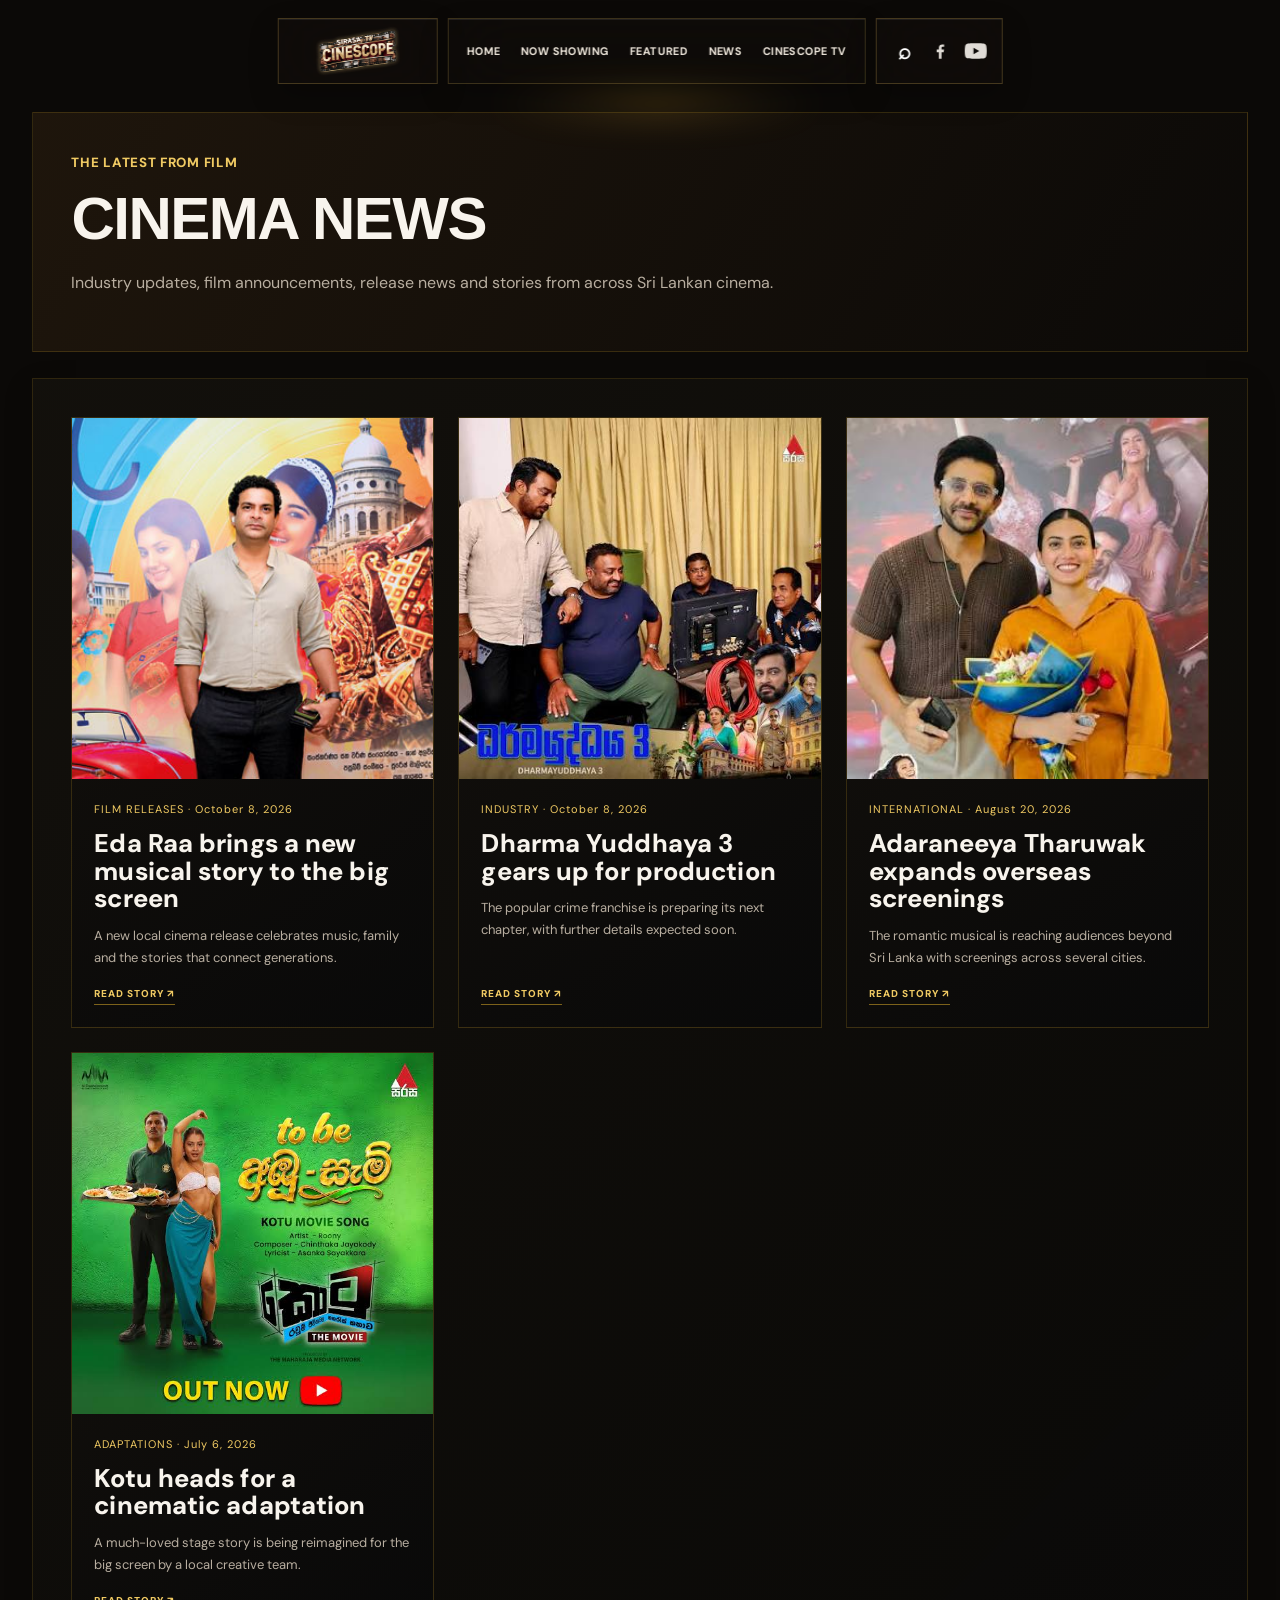
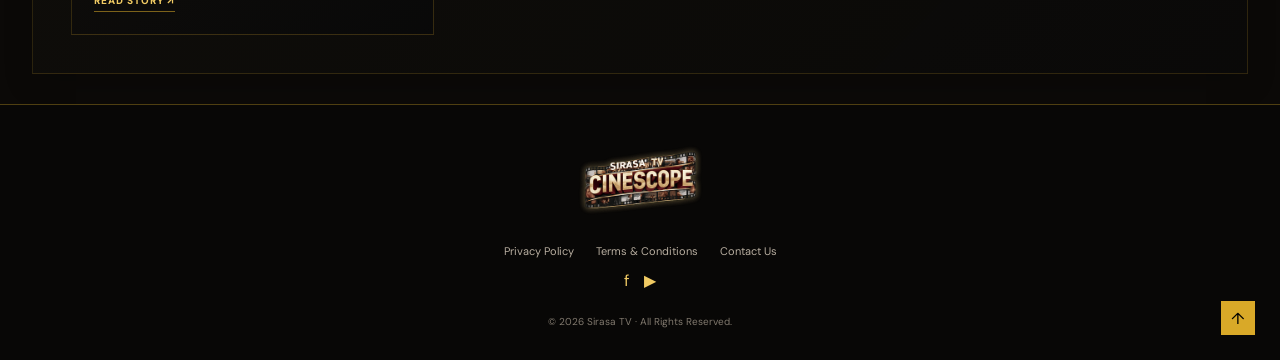
<file: cinema-news.html>
<!doctype html><html lang="en"><head><meta charset="UTF-8"><meta name="viewport" content="width=device-width, initial-scale=1"><meta name="theme-color" content="#090806"><title>Cinema News | Cinescope</title><link rel="stylesheet" href="style.css"></head><body><header class="header"><div class="logo-box"><a class="logo" href="index.html" aria-label="Cinescope home"><img src="assets/cinescope-logo.png" alt="Sirasa TV Cinescope logo"></a></div><div class="nav-box"><button class="menu" aria-label="Toggle menu">☰</button><nav><a href="index.html">Home</a><a href="now-showing.html">Now Showing</a><a href="featured-movies.html">Featured</a><a href="cinema-news.html">News</a><a href="cinescope-tv.html">Cinescope TV</a></nav></div><div class="actions-box"><div class="actions"><button id="search-open" aria-label="Search">⌕</button><a class="social-link facebook" href="https://www.facebook.com/" aria-label="Facebook" target="_blank" rel="noopener noreferrer"><svg viewBox="0 0 24 24" aria-hidden="true"><path d="M13.6 21v-8.2h2.75l.41-3.2H13.6V7.56c0-.93.26-1.56 1.6-1.56h1.7V3.14C16.6 3.05 15.6 3 14.42 3c-2.46 0-4.15 1.5-4.15 4.27V9.6H7.5v3.2h2.77V21h3.33Z"/></svg></a><a class="social-link youtube" href="https://www.youtube.com/" aria-label="YouTube" target="_blank" rel="noopener noreferrer"><svg viewBox="0 0 24 24" aria-hidden="true"><path d="M23.5 6.2a3 3 0 0 0-2.1-2.12C19.55 3.56 12 3.56 12 3.56s-7.55 0-9.4.52A3 3 0 0 0 .5 6.2 31.4 31.4 0 0 0 0 12a31.4 31.4 0 0 0 .5 5.8 3 3 0 0 0 2.1 2.12c1.85.52 9.4.52 9.4.52s7.55 0 9.4-.52a3 3 0 0 0 2.1-2.12A31.4 31.4 0 0 0 24 12a31.4 31.4 0 0 0-.5-5.8ZM9.55 15.62V8.38L15.82 12l-6.27 3.62Z"/></svg></a></div></div></header><main><section class="page-intro"><small>THE LATEST FROM FILM</small><h1>Cinema News</h1><p>Industry updates, film announcements, release news and stories from across Sri Lankan cinema.</p></section><section class="section"><div class="news-grid" id="all-news-grid"></div></section></main><footer><a class="footer-logo" href="index.html"><img src="assets/cinescope-logo.png" alt="Cinescope"></a><div class="footer-links"><a href="#privacy">Privacy Policy</a><a href="#terms">Terms &amp; Conditions</a><a href="#contact">Contact Us</a></div><div class="footer-social"><a href="#facebook">f</a><a href="#youtube">▶</a></div><p>© 2026 Sirasa TV · All Rights Reserved.</p><button class="top" aria-label="Back to top">↑</button></footer><div class="search-overlay" aria-hidden="true"><div class="search-box"><button id="search-close" aria-label="Close search">×</button><label for="search-input">Find a movie, actor or story</label><input id="search-input" type="search" placeholder="Start typing…"><div id="search-results"></div></div></div><div class="toast" role="status"></div><script src="script.js"></script></body></html>
</file>
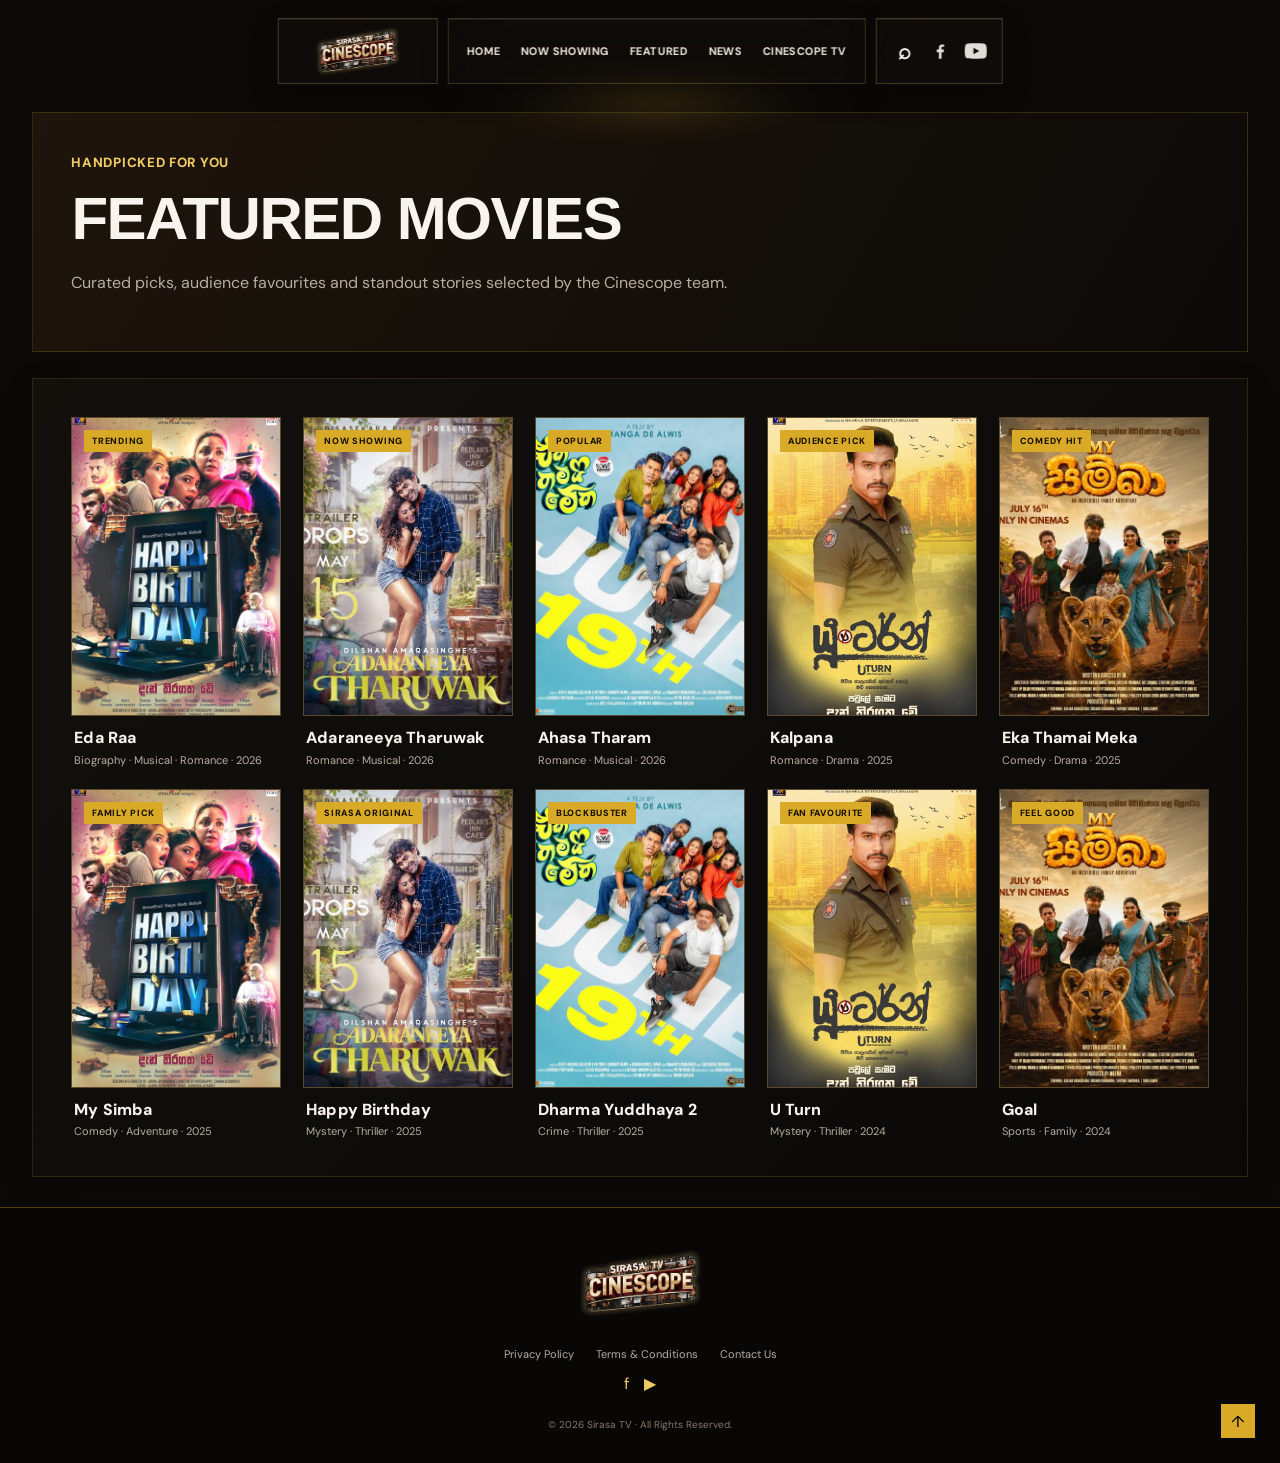
<file: featured-movies.html>
<!doctype html><html lang="en"><head><meta charset="UTF-8"><meta name="viewport" content="width=device-width, initial-scale=1"><meta name="theme-color" content="#090806"><title>Featured Movies | Cinescope</title><link rel="stylesheet" href="style.css"></head><body><header class="header"><div class="logo-box"><a class="logo" href="index.html" aria-label="Cinescope home"><img src="assets/cinescope-logo.png" alt="Sirasa TV Cinescope logo"></a></div><div class="nav-box"><button class="menu" aria-label="Toggle menu">☰</button><nav><a href="index.html">Home</a><a href="now-showing.html">Now Showing</a><a href="featured-movies.html">Featured</a><a href="cinema-news.html">News</a><a href="cinescope-tv.html">Cinescope TV</a></nav></div><div class="actions-box"><div class="actions"><button id="search-open" aria-label="Search">⌕</button><a class="social-link facebook" href="https://www.facebook.com/" aria-label="Facebook" target="_blank" rel="noopener noreferrer"><svg viewBox="0 0 24 24" aria-hidden="true"><path d="M13.6 21v-8.2h2.75l.41-3.2H13.6V7.56c0-.93.26-1.56 1.6-1.56h1.7V3.14C16.6 3.05 15.6 3 14.42 3c-2.46 0-4.15 1.5-4.15 4.27V9.6H7.5v3.2h2.77V21h3.33Z"/></svg></a><a class="social-link youtube" href="https://www.youtube.com/" aria-label="YouTube" target="_blank" rel="noopener noreferrer"><svg viewBox="0 0 24 24" aria-hidden="true"><path d="M23.5 6.2a3 3 0 0 0-2.1-2.12C19.55 3.56 12 3.56 12 3.56s-7.55 0-9.4.52A3 3 0 0 0 .5 6.2 31.4 31.4 0 0 0 0 12a31.4 31.4 0 0 0 .5 5.8 3 3 0 0 0 2.1 2.12c1.85.52 9.4.52 9.4.52s7.55 0 9.4-.52a3 3 0 0 0 2.1-2.12A31.4 31.4 0 0 0 24 12a31.4 31.4 0 0 0-.5-5.8ZM9.55 15.62V8.38L15.82 12l-6.27 3.62Z"/></svg></a></div></div></header><main><section class="page-intro"><small>HANDPICKED FOR YOU</small><h1>Featured Movies</h1><p>Curated picks, audience favourites and standout stories selected by the Cinescope team.</p></section><section class="section"><div class="movie-grid all-grid" id="all-movies-grid"></div></section></main><footer><a class="footer-logo" href="index.html"><img src="assets/cinescope-logo.png" alt="Cinescope"></a><div class="footer-links"><a href="#privacy">Privacy Policy</a><a href="#terms">Terms &amp; Conditions</a><a href="#contact">Contact Us</a></div><div class="footer-social"><a href="#facebook">f</a><a href="#youtube">▶</a></div><p>© 2026 Sirasa TV · All Rights Reserved.</p><button class="top" aria-label="Back to top">↑</button></footer><div class="search-overlay" aria-hidden="true"><div class="search-box"><button id="search-close" aria-label="Close search">×</button><label for="search-input">Find a movie, actor or story</label><input id="search-input" type="search" placeholder="Start typing…"><div id="search-results"></div></div></div><div class="toast" role="status"></div><script src="script.js"></script></body></html>
</file>
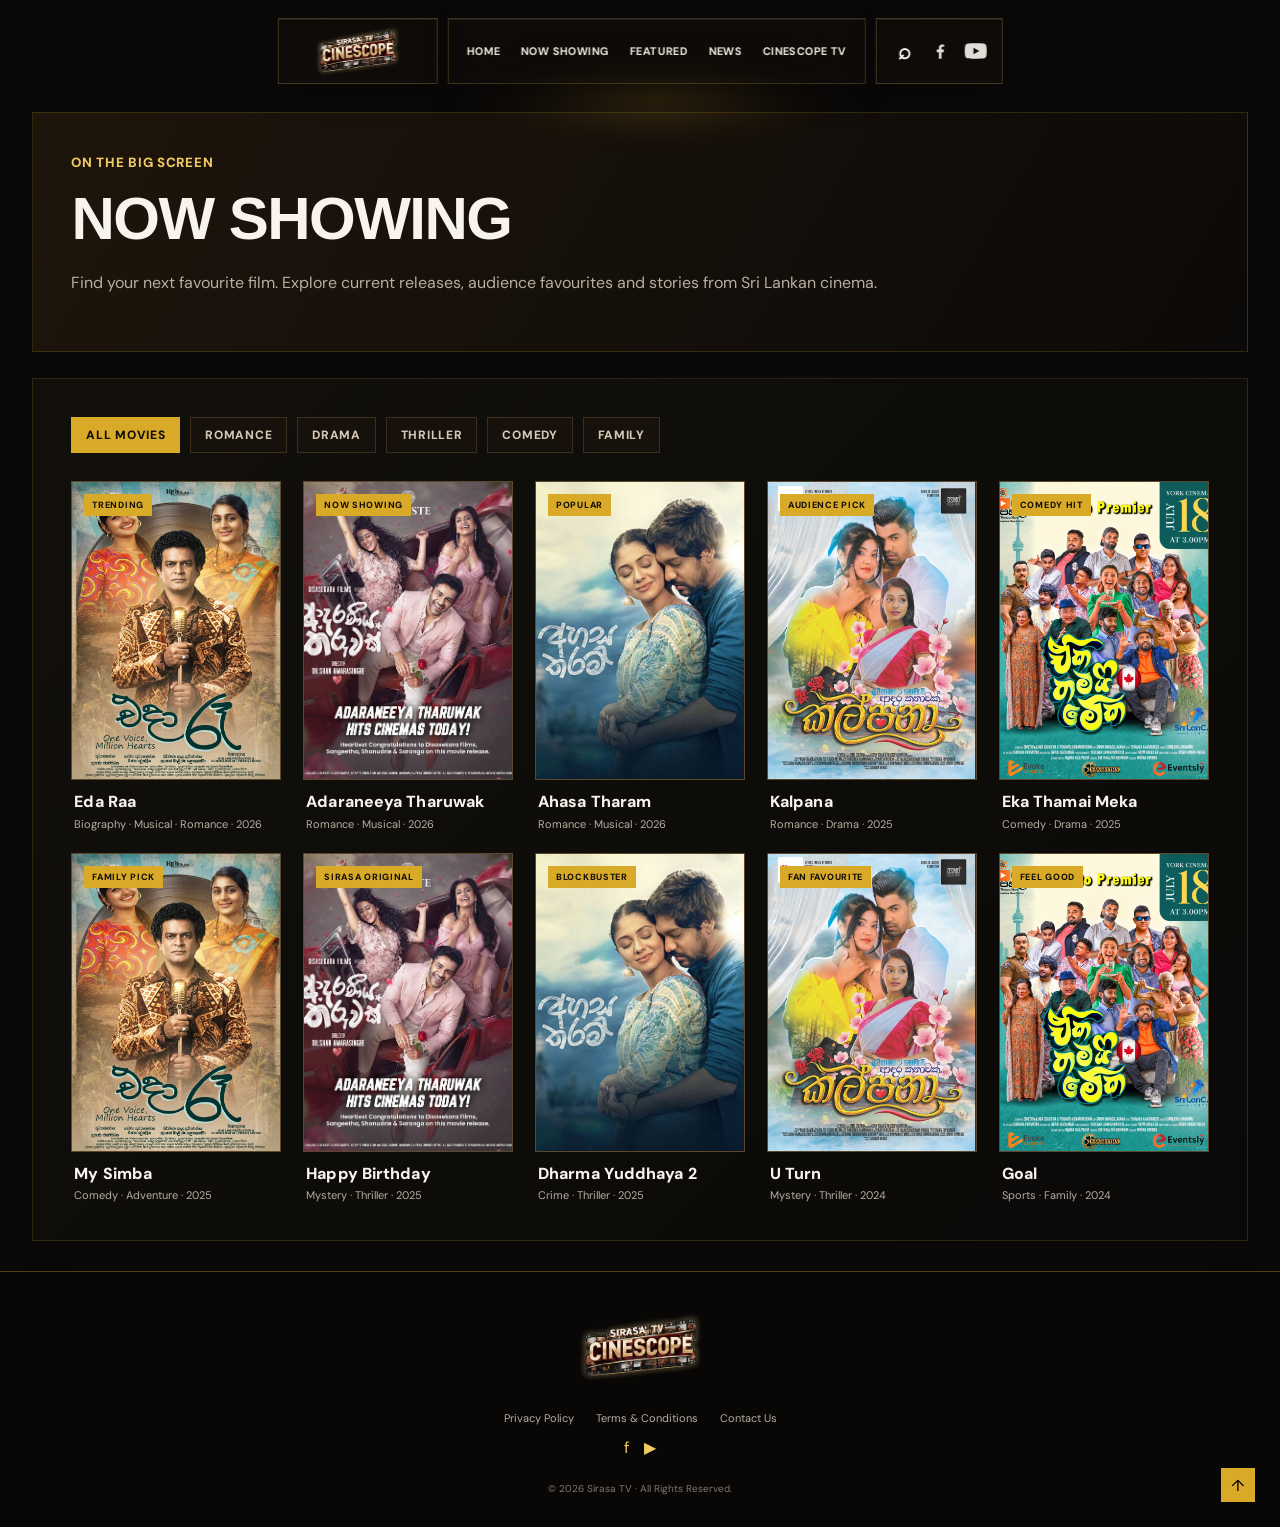
<file: now-showing.html>
<!doctype html><html lang="en"><head><meta charset="UTF-8"><meta name="viewport" content="width=device-width, initial-scale=1"><meta name="theme-color" content="#090806"><title>Now Showing | Cinescope</title><link rel="stylesheet" href="style.css"></head><body><header class="header"><div class="logo-box"><a class="logo" href="index.html" aria-label="Cinescope home"><img src="assets/cinescope-logo.png" alt="Sirasa TV Cinescope logo"></a></div><div class="nav-box"><button class="menu" aria-label="Toggle menu">☰</button><nav><a href="index.html">Home</a><a href="now-showing.html">Now Showing</a><a href="featured-movies.html">Featured</a><a href="cinema-news.html">News</a><a href="cinescope-tv.html">Cinescope TV</a></nav></div><div class="actions-box"><div class="actions"><button id="search-open" aria-label="Search">⌕</button><a class="social-link facebook" href="https://www.facebook.com/" aria-label="Facebook" target="_blank" rel="noopener noreferrer"><svg viewBox="0 0 24 24" aria-hidden="true"><path d="M13.6 21v-8.2h2.75l.41-3.2H13.6V7.56c0-.93.26-1.56 1.6-1.56h1.7V3.14C16.6 3.05 15.6 3 14.42 3c-2.46 0-4.15 1.5-4.15 4.27V9.6H7.5v3.2h2.77V21h3.33Z"/></svg></a><a class="social-link youtube" href="https://www.youtube.com/" aria-label="YouTube" target="_blank" rel="noopener noreferrer"><svg viewBox="0 0 24 24" aria-hidden="true"><path d="M23.5 6.2a3 3 0 0 0-2.1-2.12C19.55 3.56 12 3.56 12 3.56s-7.55 0-9.4.52A3 3 0 0 0 .5 6.2 31.4 31.4 0 0 0 0 12a31.4 31.4 0 0 0 .5 5.8 3 3 0 0 0 2.1 2.12c1.85.52 9.4.52 9.4.52s7.55 0 9.4-.52a3 3 0 0 0 2.1-2.12A31.4 31.4 0 0 0 24 12a31.4 31.4 0 0 0-.5-5.8ZM9.55 15.62V8.38L15.82 12l-6.27 3.62Z"/></svg></a></div></div></header><main><section class="page-intro"><small>ON THE BIG SCREEN</small><h1>Now Showing</h1><p>Find your next favourite film. Explore current releases, audience favourites and stories from Sri Lankan cinema.</p></section><section class="section"><div class="filters"><button class="filter active" data-filter="all">All Movies</button><button class="filter" data-filter="romance">Romance</button><button class="filter" data-filter="drama">Drama</button><button class="filter" data-filter="thriller">Thriller</button><button class="filter" data-filter="comedy">Comedy</button><button class="filter" data-filter="family">Family</button></div><div class="movie-grid all-grid" id="all-movies-grid"></div></section></main><footer><a class="footer-logo" href="index.html"><img src="assets/cinescope-logo.png" alt="Cinescope"></a><div class="footer-links"><a href="#privacy">Privacy Policy</a><a href="#terms">Terms &amp; Conditions</a><a href="#contact">Contact Us</a></div><div class="footer-social"><a href="#facebook">f</a><a href="#youtube">▶</a></div><p>© 2026 Sirasa TV · All Rights Reserved.</p><button class="top" aria-label="Back to top">↑</button></footer><div class="search-overlay" aria-hidden="true"><div class="search-box"><button id="search-close" aria-label="Close search">×</button><label for="search-input">Find a movie, actor or story</label><input id="search-input" type="search" placeholder="Start typing…"><div id="search-results"></div></div></div><div class="toast" role="status"></div><script src="script.js"></script></body></html>
</file>
<file: style.css>
@import url('https://fonts.googleapis.com/css2?family=DM+Sans:wght@400;500;600;700&family=Playfair+Display:wght@600;700;800&display=swap');
:root{--bg:#0b0907;--panel:#17120d;--gold:#d9a928;--gold2:#f0ca63;--text:#f8f4ed;--muted:#b8aea0;--line:#3d3020}*{box-sizing:border-box}html{scroll-behavior:smooth}body{margin:0;background:var(--bg);color:var(--text);font-family:'DM Sans',sans-serif}a{color:inherit;text-decoration:none}button,input{font:inherit}.header{height:78px;display:flex;align-items:center;justify-content:space-between;padding:0 5vw;background:#080706;border-bottom:1px solid #5b451c;position:sticky;top:0;z-index:20}.logo{width:175px;display:flex;flex-direction:column;line-height:.9;transform:rotate(-2deg)}.logo small{font-size:9px;letter-spacing:2px;text-align:center;color:var(--gold2)}.logo strong{font-family:'Playfair Display';font-size:25px;letter-spacing:-1px;text-shadow:2px 2px #6d3e16}.logo em{font-size:7px;letter-spacing:2px;text-align:center;font-style:normal;color:#c5b7a0;margin-top:4px}.header nav{display:flex;gap:30px;align-items:center}.header nav a{font-size:12px;text-transform:uppercase;font-weight:700;color:#e8e1d6;transition:.2s}.header nav a:hover,.header nav a.active{color:var(--gold)}.actions{display:flex;gap:20px;align-items:center;font-weight:700}.actions button,.menu{background:none;border:0;color:white;cursor:pointer;font-size:23px}.menu{display:none}.hero{min-height:590px;position:relative;display:flex;align-items:center;overflow:hidden;background:#16100a}.hero:before{content:'';position:absolute;inset:0;background:linear-gradient(90deg,rgba(8,7,5,.96),rgba(8,7,5,.72) 42%,rgba(8,7,5,.08)),linear-gradient(0deg,#0b0907,transparent 35%),url('https://images.unsplash.com/photo-1489599849927-2ee91cede3ba?auto=format&fit=crop&w=2000&q=85') center/cover;opacity:.95}.hero-copy{position:relative;z-index:1;max-width:620px;padding:90px 0 90px 10vw}.eyebrow,.section-head small,.tv-copy small,.overline{font-size:11px;letter-spacing:2.3px;color:var(--gold2);font-weight:700}.overline{margin:24px 0 4px;color:#c5b9a6}.hero h1{font:800 clamp(54px,7vw,94px)/1 'Playfair Display';margin:12px 0}.meta{color:#e6d9c6;font-size:14px}.description{max-width:470px;color:#d2c8ba;line-height:1.8;font-size:15px}.buttons{display:flex;gap:12px;margin-top:30px;flex-wrap:wrap}.btn{display:inline-flex;align-items:center;justify-content:center;padding:13px 20px;font-weight:700;font-size:12px;letter-spacing:.3px}.gold{background:var(--gold);color:#100d07}.gold:hover{background:var(--gold2)}.outline{border:1px solid #a68b4f;background:#120e09b8}.dots{position:absolute;bottom:34px;left:10vw;display:flex;gap:8px;z-index:2}.dots button{width:22px;height:3px;background:#79684c;border:0;cursor:pointer}.dots button.chosen{background:var(--gold);width:38px}.arrow{position:absolute;top:50%;z-index:3;border:1px solid #ffffff44;background:#09080788;color:white;font-size:30px;width:42px;height:48px;cursor:pointer}.prev{left:24px}.next{right:24px}.section{padding:76px 8vw}.section-head{display:flex;justify-content:space-between;align-items:end;gap:20px;margin-bottom:28px}.section-head h2,.tv h2{font:700 clamp(30px,3vw,42px)/1.15 'Playfair Display';margin:9px 0}.section-head p{color:var(--muted);margin:0;font-size:14px}.text-link{font-size:12px;color:var(--gold2);white-space:nowrap;border-bottom:1px solid #80601d;padding-bottom:5px}.movie-grid{display:grid;grid-template-columns:repeat(5,minmax(0,1fr));gap:22px}.movie-card{min-width:0;cursor:pointer;transition:transform .25s}.movie-card:hover{transform:translateY(-6px)}.poster{position:relative;aspect-ratio:2/2.85;overflow:hidden;background:#211a12;border:1px solid #5c482b}.poster img{width:100%;height:100%;object-fit:cover;display:block;transition:transform .4s}.movie-card:hover .poster img{transform:scale(1.04)}.tag{position:absolute;top:12px;left:12px;background:var(--gold);color:#151007;padding:5px 8px;font-size:9px;font-weight:800;text-transform:uppercase}.movie-card h3{font-size:15px;margin:12px 0 5px}.movie-card p{font-size:11px;color:var(--muted);margin:0}.featured{background:linear-gradient(90deg,#17110b,#0b0907 70%);border-top:1px solid #2b2114;border-bottom:1px solid #2b2114}.tv{display:grid;grid-template-columns:.8fr 1.2fr;gap:7vw;align-items:center;padding:82px 10vw;background:#171109}.tv-copy p{color:var(--muted);line-height:1.8;max-width:420px}.tv-image{position:relative;aspect-ratio:16/9;border:1px solid #6b5127;overflow:hidden}.tv-image img{width:100%;height:100%;object-fit:cover;filter:brightness(.7)}.play{position:absolute;top:50%;left:50%;transform:translate(-50%,-50%);display:grid;place-items:center;width:64px;height:64px;background:var(--gold);border-radius:50%;color:#120d05}.tv-image label{position:absolute;left:20px;bottom:18px;font-size:10px;letter-spacing:2px}.tv-caption{display:flex;justify-content:space-between;padding:15px 2px}.tv-caption div{display:flex;flex-direction:column;gap:4px}.tv-caption span{font-size:12px;color:var(--muted)}.tv-caption>b{color:var(--gold2);font-size:13px}.news-grid{display:grid;grid-template-columns:repeat(2,minmax(0,1fr));gap:18px}.news-card{display:grid;grid-template-columns:150px 1fr;gap:18px;padding:12px;border:1px solid var(--line);background:#100d09;transition:border-color .2s}.news-card:hover{border-color:var(--gold)}.news-card img{width:150px;height:145px;object-fit:cover}.news-card small{color:var(--gold2);font-size:10px}.news-card h3{font:600 18px/1.25 'Playfair Display';margin:8px 0}.news-card p{font-size:12px;line-height:1.6;color:var(--muted);margin:0}.page-intro{padding:70px 8vw 42px;background:linear-gradient(110deg,#1b1208,#0b0907);border-bottom:1px solid #382817}.page-intro small{color:var(--gold2);letter-spacing:2px;font-weight:700}.page-intro h1{font:700 clamp(38px,5vw,60px) 'Playfair Display';margin:12px 0}.page-intro p{color:var(--muted);max-width:650px;line-height:1.7}.filters{display:flex;gap:10px;flex-wrap:wrap;margin-bottom:28px}.filter{padding:9px 14px;background:#16110b;border:1px solid #3c2e1b;color:#d5c8b5;cursor:pointer;font-size:12px}.filter.active,.filter:hover{background:var(--gold);color:#100c06;border-color:var(--gold)}.all-grid{grid-template-columns:repeat(5,minmax(0,1fr))}.detail-hero{position:relative;min-height:550px;display:flex;align-items:center;padding:60px 10vw;overflow:hidden}.detail-hero:before{content:'';position:absolute;inset:0;background:linear-gradient(90deg,#0b0907 10%,rgba(11,9,7,.82) 45%,rgba(11,9,7,.2)),url('https://images.unsplash.com/photo-1489599849927-2ee91cede3ba?auto=format&fit=crop&w=1800&q=85') center/cover}.detail-content{position:relative;max-width:640px}.detail-content h1{font:800 clamp(48px,6vw,78px) 'Playfair Display';margin:10px 0}.detail-content p{color:#d0c5b5;line-height:1.8}.detail-columns{display:grid;grid-template-columns:1.4fr .6fr;gap:50px}.detail-panel{border:1px solid var(--line);padding:24px;background:#110d09}.detail-panel h3{font:600 22px 'Playfair Display'}.detail-panel p,.detail-panel li{color:var(--muted);font-size:13px;line-height:1.8}.episode-grid{display:grid;grid-template-columns:repeat(3,1fr);gap:22px}.episode{background:#15100b;border:1px solid var(--line)}.episode img{width:100%;aspect-ratio:16/9;object-fit:cover;display:block}.episode div{padding:16px}.episode small{color:var(--gold2);font-size:10px}.episode h3{font:600 19px 'Playfair Display';margin:8px 0}.episode p{font-size:12px;color:var(--muted);line-height:1.6}.episode button{border:0;background:none;color:var(--gold2);padding:0;cursor:pointer;font-weight:700;font-size:12px}footer{padding:40px 8vw 22px;text-align:center;background:#080706;border-top:1px solid #332515;position:relative}.footer-logo{font:700 24px 'Playfair Display';display:flex;flex-direction:column;gap:4px}.footer-logo small{font:9px 'DM Sans';letter-spacing:2px;color:var(--gold2)}.footer-links{display:flex;justify-content:center;gap:22px;margin:24px 0 12px}.footer-links a{font-size:11px;color:var(--muted)}.footer-social{display:flex;justify-content:center;gap:15px}.footer-social a{color:var(--gold2)}footer p{font-size:10px;color:#81796e;margin-top:24px}.top{position:absolute;right:25px;bottom:25px;background:var(--gold);border:0;width:34px;height:34px;cursor:pointer}.search-overlay{display:none;position:fixed;inset:0;background:#000d;z-index:50;align-items:flex-start;justify-content:center;padding:15vh 20px}.search-overlay.open{display:flex}.search-box{position:relative;background:#15100b;border:1px solid #6c5124;width:min(650px,100%);padding:30px}.search-box label{display:block;font:600 23px 'Playfair Display';margin-bottom:16px}.search-box input{width:100%;padding:14px;background:#090806;border:1px solid #514027;color:white;outline:none}.search-box button{position:absolute;right:15px;top:10px;background:none;color:white;border:0;font-size:25px;cursor:pointer}#search-results{margin-top:12px;color:var(--muted);font-size:13px}.toast{position:fixed;bottom:25px;left:50%;transform:translateX(-50%);background:var(--gold);color:#100c06;padding:12px 18px;z-index:70;display:none;font-size:12px}.toast.show{display:block}@media(max-width:1000px){.movie-grid,.all-grid{grid-template-columns:repeat(3,minmax(0,1fr))}.header{padding:0 4vw}.header nav{gap:15px}.tv{padding:65px 7vw;gap:4vw}.section{padding:60px 6vw}}@media(max-width:700px){.header{height:68px}.logo{width:140px}.logo strong{font-size:21px}.menu{display:block;margin-left:auto;margin-right:15px}.header nav{display:none;position:absolute;top:68px;left:0;right:0;padding:20px;background:#090807;flex-direction:column;align-items:flex-start;border-bottom:1px solid var(--line)}.header nav.open{display:flex}.actions{gap:12px}.hero{min-height:570px}.hero-copy{padding:70px 8vw}.hero:before{background:linear-gradient(90deg,rgba(8,7,5,.92),rgba(8,7,5,.45)),linear-gradient(0deg,#0b0907,transparent 45%),url('https://images.unsplash.com/photo-1489599849927-2ee91cede3ba?auto=format&fit=crop&w=1200&q=85') center/cover}.dots{left:8vw}.arrow{width:32px;height:38px}.prev{left:8px}.next{right:8px}.section{padding:48px 5vw}.section-head{align-items:flex-start;flex-direction:column}.movie-grid,.all-grid{grid-template-columns:repeat(2,minmax(0,1fr));gap:18px 12px}.movie-card h3{font-size:13px}.tv{grid-template-columns:1fr;padding:50px 6vw}.news-grid{grid-template-columns:1fr}.news-card{grid-template-columns:110px 1fr;gap:12px}.news-card img{width:110px;height:130px}.news-card h3{font-size:16px}.page-intro{padding:50px 6vw 30px}.detail-hero{padding:55px 7vw;min-height:520px}.detail-columns{grid-template-columns:1fr;gap:18px}.episode-grid{grid-template-columns:1fr}.footer-links{gap:12px;flex-wrap:wrap}}
.hero:before{background-image:linear-gradient(90deg,rgba(8,7,5,.96),rgba(8,7,5,.72) 42%,rgba(8,7,5,.08)),linear-gradient(0deg,#0b0907,transparent 35%),var(--hero-image,url('https://images.unsplash.com/photo-1489599849927-2ee91cede3ba?auto=format&fit=crop&w=2000&q=85'));background-position:center;background-size:cover}
.detail-hero:before{background-image:linear-gradient(90deg,#0b0907 10%,rgba(11,9,7,.82) 45%,rgba(11,9,7,.2)),var(--detail-image,url('https://images.unsplash.com/photo-1489599849927-2ee91cede3ba?auto=format&fit=crop&w=1800&q=85'));background-position:center;background-size:cover}

/* Cinescope refresh: bold, wide display typography and supplied brand assets */
@import url('https://fonts.googleapis.com/css2?family=Archivo+Black&family=Barlow+Condensed:wght@500;600;700;800;900&family=DM+Sans:wght@400;500;600;700;800&display=swap');
.header .logo{display:flex;align-items:center;width:190px;flex-shrink:0}.header .logo img{display:block;width:100%;max-height:58px;object-fit:contain;object-position:left center}.footer-logo{display:inline-flex;align-items:center}.footer-logo img{width:190px;max-width:60vw;height:auto;max-height:70px;object-fit:contain}.header nav a,.actions a,.btn,.text-link,.eyebrow,.section-head small,.tv-copy small,.overline,.page-intro small,.tag,.filter{font-family:'Barlow Condensed','DM Sans',sans-serif;font-weight:800;text-transform:uppercase;letter-spacing:.7px}.hero h1,.section-head h2,.tv h2,.page-intro h1,.detail-content h1{font-family:'Barlow Condensed','Archivo Black',sans-serif;font-weight:900;letter-spacing:-1.5px;text-transform:uppercase}.section-head h2,.tv h2{font-size:clamp(34px,3.5vw,50px)}.detail-content h1{font-size:clamp(54px,7vw,92px)}.news-card h3,.episode h3,.detail-panel h3{font-family:'Barlow Condensed','DM Sans',sans-serif;font-weight:800;letter-spacing:.1px}.movie-card h3{font-family:'Barlow Condensed','DM Sans',sans-serif;font-size:19px;font-weight:800;letter-spacing:.1px}.hero:before{background-image:linear-gradient(90deg,rgba(5,8,13,.94),rgba(5,8,13,.62) 42%,rgba(5,8,13,.06)),linear-gradient(0deg,#0b0907,transparent 35%),var(--hero-image,url('assets/Homepage Slider/kotu-banner.png'));background-position:center;background-size:cover}.hero-copy{max-width:760px}.hero h1{max-width:720px}.dots button{height:4px}.header nav a:hover,.header nav a:focus{color:var(--gold2)}@media(max-width:700px){.header .logo{width:145px}.header .logo img{max-height:48px}.hero h1{font-size:clamp(48px,13vw,70px)}}

/* Refinement: keep the hero carousel frame consistent regardless of source artwork dimensions */
.hero{height:clamp(500px,46vw,650px);min-height:0;max-height:650px;isolation:isolate}
.hero:before{background-size:cover;background-position:center center;transition:opacity .65s ease, background-position 1.2s ease;will-change:background-position}
.hero h1{font-size:clamp(48px,5.5vw,76px);transition:opacity .28s ease, transform .35s ease}
.hero-copy{transition:opacity .35s ease, transform .45s ease}
.hero.is-changing .hero-copy{opacity:.35;transform:translateY(8px)}
.movie-card h3{font-size:16px;line-height:1.2}
.movie-card,.news-card,.episode,.tv-image,.btn,.text-link,.filter{transition:transform .35s cubic-bezier(.2,.7,.2,1),border-color .3s ease,background-color .3s ease,opacity .35s ease}
.movie-card:hover{transform:translateY(-7px)}
.news-card:hover{transform:translateY(-3px)}
.btn:hover,.text-link:hover{transform:translateY(-2px)}
@keyframes cinescope-rise{from{opacity:0;transform:translateY(22px)}to{opacity:1;transform:translateY(0)}}
@keyframes cinescope-fade{from{opacity:.35}to{opacity:1}}
.hero-copy{animation:cinescope-rise .75s cubic-bezier(.2,.7,.2,1) both}
.section,.tv,.page-intro,.detail-columns{animation:cinescope-fade .7s ease both}
.movie-card,.news-card,.episode{animation:cinescope-rise .65s cubic-bezier(.2,.7,.2,1) both}
@media (prefers-reduced-motion: reduce){*,*::before,*::after{animation-duration:.01ms!important;animation-iteration-count:1!important;scroll-behavior:auto!important;transition-duration:.01ms!important}}
@media(max-width:700px){.hero{height:500px;min-height:0;max-height:500px}.hero h1{font-size:clamp(42px,10vw,60px)}.movie-card h3{font-size:14px}}
.section,.tv,.page-intro,.detail-columns,.movie-card,.news-card,.episode{opacity:1}
@supports (animation-timeline: view()){.section,.tv,.page-intro,.detail-columns{animation-timeline:view();animation-range:entry 0% entry 25%}}

/* Hero carousel title: keep movie names to one or two lines maximum */
.hero-copy{max-width: min(760px, 58vw)}
.hero h1{font-size:clamp(44px,4.7vw,68px);line-height:.98;max-width:12ch;display:-webkit-box;-webkit-box-orient:vertical;-webkit-line-clamp:2;line-clamp:2;overflow:hidden;text-wrap:balance;}
@media(max-width:700px){.hero-copy{max-width:100%;padding-right:14vw}.hero h1{font-size:clamp(38px,9vw,54px);max-width:13ch;}}

/* Refined hero motion and animated pagination */
.hero:before{transition:opacity .7s cubic-bezier(.22,.61,.36,1),background-position 6.5s ease;transform:scale(1.015);will-change:opacity,background-position;}
.hero.is-changing:before{opacity:.62;background-position:52% center;}
.hero .hero-copy{transition:opacity .35s ease,transform .55s cubic-bezier(.22,.61,.36,1);}
.hero.is-changing .hero-copy{opacity:.15;transform:translateY(12px);}
.hero h1.title-enter{animation:hero-title-enter .58s cubic-bezier(.16,1,.3,1) both;}
.dots button{position:relative;width:24px;height:4px;border-radius:10px;overflow:hidden;transition:width .45s cubic-bezier(.22,.61,.36,1),background-color .3s ease,opacity .3s ease;opacity:.65;}
.dots button.chosen{width:48px;opacity:1;background:var(--gold);box-shadow:0 0 14px #d9a92840;}
.dots button:after{content:'';position:absolute;inset:0;background:var(--gold2);transform:scaleX(0);transform-origin:left;}
.dots button.chosen:after{animation:dot-progress 6.5s linear both;}
.arrow{transition:background .25s ease,border-color .25s ease,transform .25s ease;backdrop-filter:blur(8px);}
.arrow:hover{background:#d9a928;color:#100d07;border-color:var(--gold);transform:scale(1.06);}
@keyframes hero-title-enter{from{opacity:0;transform:translateY(14px);filter:blur(4px)}to{opacity:1;transform:translateY(0);filter:blur(0)}}
@keyframes dot-progress{from{transform:scaleX(0)}to{transform:scaleX(1)}}
@media(prefers-reduced-motion:reduce){.hero:before,.hero .hero-copy,.hero h1,.dots button,.arrow{animation:none!important;transition:none!important}.dots button.chosen:after{animation:none!important}}

/* Floating glass navigation refresh */
.header{
  position:fixed;
  top:18px;
  left:50%;
  transform:translateX(-50%);
  width:min(980px, calc(100% - 48px));
  height:76px;
  padding:0 clamp(18px, 2.6vw, 34px);
  display:flex;
  align-items:center;
  justify-content:space-between;
  gap:clamp(16px, 2vw, 28px);
  background:rgba(15, 12, 9, .68);
  border:1px solid rgba(240, 202, 99, .32);
  border-radius:0;
  box-shadow:0 14px 42px rgba(0,0,0,.34), inset 0 1px 0 rgba(255,255,255,.08);
  -webkit-backdrop-filter:blur(22px) saturate(145%);
  backdrop-filter:blur(22px) saturate(145%);
  z-index:100;
}
.header nav{gap:clamp(14px, 2vw, 27px);}
.header nav a{white-space:nowrap;font-size:11px;letter-spacing:.45px;}
.logo{flex:0 0 145px;width:145px;}
.logo img{max-height:49px;}
.actions{gap:15px;flex-shrink:0;}
.header nav a:hover,.header nav a.active{ text-shadow:0 0 18px rgba(240,202,99,.25); }
/* Keep interior-page headings clear of the floating fixed navigation */
.page-intro{padding-top:132px;}
.detail-hero{padding-top:110px;}
@media(max-width:1000px){
  .header{width:min(940px, calc(100% - 32px));padding:0 18px;gap:12px;}
  .logo{flex-basis:120px;width:120px;}
  .logo img{max-height:44px;}
  .header nav{gap:13px;}
  .header nav a{font-size:10px;}
  .actions{gap:10px;}
}
@media(max-width:700px){
  .header{top:10px;width:calc(100% - 24px);height:64px;padding:0 16px;border-radius:0;gap:8px;}
  .logo{flex:0 0 118px;width:118px;}
  .logo img{max-height:42px;}
  .menu{display:block;margin:0 4px 0 auto;font-size:22px;}
  .header nav{display:none;position:absolute;top:calc(100% + 10px);left:0;right:0;padding:18px;background:rgba(15,12,9,.92);border:1px solid rgba(240,202,99,.28);border-radius:16px;box-shadow:0 16px 34px rgba(0,0,0,.4);-webkit-backdrop-filter:blur(22px);backdrop-filter:blur(22px);flex-direction:column;align-items:stretch;gap:0;}
  .header nav.open{display:flex;}
  .header nav a{font-size:12px;padding:13px 8px;border-bottom:1px solid rgba(255,255,255,.07);}
  .header nav a:last-child{border-bottom:0;}
  .actions{gap:9px;}
  .actions button,.actions a{font-size:19px;}
  .page-intro{padding-top:112px;}
  .detail-hero{padding-top:100px;}
}
@media(prefers-reduced-transparency:reduce){
  .header{background:rgba(15,12,9,.94);-webkit-backdrop-filter:none;backdrop-filter:none;}
}

/* Compact, square-edged floating navigation and recognizable social icons */
.header .actions a.social-link{display:inline-flex;align-items:center;justify-content:center;width:22px;height:24px;color:#f8f4ed;opacity:.9;transition:color .2s ease,opacity .2s ease,transform .2s ease;}
.header .actions a.social-link svg{display:block;width:19px;height:19px;fill:currentColor;}
.header .actions a.social-link.youtube svg{width:22px;height:22px;}
.header .actions a.social-link:hover{color:var(--gold2);opacity:1;transform:translateY(-1px);}
@media(max-width:1000px){.header{width:min(920px,calc(100% - 32px));}}


/* Two-piece floating navigation: separate logo tile + glass navigation panel */
.header{
  position:fixed; top:18px; left:50%; transform:translateX(-50%);
  width:max-content; max-width:calc(100% - 28px); height:auto; padding:0;
  display:flex; align-items:center; justify-content:center; gap:12px;
  background:transparent; border:0; border-radius:0; box-shadow:none;
  -webkit-backdrop-filter:none; backdrop-filter:none; z-index:100;
}
.header .logo-box,
.header .nav-box{
  display:flex; align-items:center; min-height:66px;
  background:rgba(15,12,9,.70);
  border:1px solid rgba(240,202,99,.30);
  border-radius:0;
  box-shadow:0 10px 30px rgba(0,0,0,.30), inset 0 1px 0 rgba(255,255,255,.07);
  -webkit-backdrop-filter:blur(22px) saturate(150%);
  backdrop-filter:blur(22px) saturate(150%);
  transition:border-color .28s ease, box-shadow .28s ease, background .28s ease;
}
.header .logo-box{padding:0 17px; flex:0 0 auto;}
.header .logo{display:flex;align-items:center;justify-content:center;flex:0 0 126px;width:126px;}
.header .logo img{display:block;width:100%;max-height:48px;object-fit:contain;object-position:center;}
.header .nav-box{padding:0 20px; gap:clamp(14px,1.7vw,24px);}
.header nav{display:flex;align-items:center;gap:clamp(13px,1.6vw,23px);}
.header nav a{white-space:nowrap;font-size:11px;letter-spacing:.4px;}
.header .actions{display:flex;align-items:center;gap:13px;flex-shrink:0;}
.header .menu{display:none;}
.header .logo-box:hover,
.header .nav-box:hover{
  border-color:rgba(255,210,93,.82);
  background:rgba(22,17,10,.82);
  box-shadow:0 0 8px rgba(255,190,55,.24),0 0 22px rgba(255,190,55,.22),0 0 42px rgba(255,190,55,.12),0 12px 32px rgba(0,0,0,.36),inset 0 1px 0 rgba(255,239,190,.14);
}
.header .nav-box:focus-within{border-color:rgba(255,210,93,.75);box-shadow:0 0 18px rgba(255,190,55,.20),0 12px 32px rgba(0,0,0,.36);}
.header nav a:hover,.header nav a:focus-visible,.header nav a.active{text-shadow:0 0 12px rgba(255,201,76,.58);color:var(--gold2);}
.page-intro{padding-top:132px;}
.detail-hero{padding-top:110px;}
@media(max-width:1000px){
 .header{gap:8px;max-width:calc(100% - 24px);}
 .header .logo-box{padding:0 12px;}
 .header .logo{flex-basis:110px;width:110px;}
 .header .logo img{max-height:43px;}
 .header .nav-box{padding:0 14px;gap:12px;}
 .header nav{gap:11px;}
 .header nav a{font-size:10px;}
 .header .actions{gap:9px;}
}
@media(max-width:700px){
 .header{top:10px;width:calc(100% - 20px);max-width:calc(100% - 20px);gap:7px;align-items:stretch;}
 .header .logo-box{min-height:60px;padding:0 10px;}
 .header .logo{flex-basis:100px;width:100px;}
 .header .logo img{max-height:40px;}
 .header .nav-box{min-height:60px;padding:0 12px;gap:8px;flex:1;justify-content:flex-end;}
 .header .menu{display:block;margin:0;background:transparent;border:0;color:#f8f4ed;font-size:22px;line-height:1;cursor:pointer;}
 .header nav{display:none;position:absolute;top:calc(100% + 9px);left:0;right:0;padding:15px;background:rgba(15,12,9,.94);border:1px solid rgba(240,202,99,.34);border-radius:0;box-shadow:0 0 22px rgba(255,190,55,.12),0 14px 34px rgba(0,0,0,.4);-webkit-backdrop-filter:blur(22px);backdrop-filter:blur(22px);flex-direction:column;align-items:stretch;gap:0;}
 .header nav.open{display:flex;}
 .header nav a{font-size:12px;padding:13px 8px;border-bottom:1px solid rgba(255,255,255,.07);}
 .header nav a:last-child{border-bottom:0;}
 .header .actions{gap:8px;}
 .header .actions button,.header .actions a{font-size:18px;}
 .header .actions a.social-link{width:19px;height:22px;}
 .header .actions a.social-link svg{width:17px;height:17px;}
 .header .actions a.social-link.youtube svg{width:19px;height:19px;}
 .page-intro{padding-top:112px;}
 .detail-hero{padding-top:100px;}
}
@media(prefers-reduced-transparency:reduce){.header .logo-box,.header .nav-box{background:rgba(15,12,9,.95);-webkit-backdrop-filter:none;backdrop-filter:none;}}
@media(prefers-reduced-motion:reduce){.header .logo-box,.header .nav-box{transition:none;}}


/* Refined navigation panel: stronger glass, underglow only (logo glow unchanged) */
.header .nav-box{
  position:relative; isolation:isolate; overflow:visible;
  background:rgba(20,18,16,.38);
  border-color:rgba(240,202,99,.22);
  box-shadow:0 10px 30px rgba(0,0,0,.20), inset 0 1px 0 rgba(255,255,255,.10);
  -webkit-backdrop-filter:blur(32px) saturate(185%);
  backdrop-filter:blur(32px) saturate(185%);
  transition:background .3s ease, box-shadow .3s ease;
}
.header .nav-box::after{
  content:""; position:absolute; z-index:-1; pointer-events:none;
  left:7%; right:7%; bottom:-13px; height:20px;
  background:radial-gradient(ellipse at center, rgba(255,190,55,.0) 0%, rgba(255,190,55,.0) 55%, transparent 78%);
  filter:blur(12px); opacity:0;
  transition:opacity .3s ease, bottom .3s ease, background .3s ease;
}
.header .nav-box:hover,
.header .nav-box:focus-within{
  border-color:rgba(240,202,99,.22);
  background:rgba(20,18,16,.30);
  box-shadow:0 12px 30px rgba(0,0,0,.20), inset 0 1px 0 rgba(255,255,255,.12);
}
.header .nav-box:hover::after,
.header .nav-box:focus-within::after{
  opacity:1; bottom:-16px;
  background:radial-gradient(ellipse at center, rgba(255,190,55,.66) 0%, rgba(255,190,55,.30) 38%, rgba(255,190,55,.10) 62%, transparent 82%);
}
@media(max-width:700px){
  .header .nav-box{background:rgba(20,18,16,.42);-webkit-backdrop-filter:blur(30px) saturate(180%);backdrop-filter:blur(30px) saturate(180%);}
}
@media(prefers-reduced-transparency:reduce){.header .nav-box{background:rgba(15,12,9,.95);-webkit-backdrop-filter:none;backdrop-filter:none;}}

/* Box-first layout refinement across the full Cinescope site */
:root{--box-border:rgba(217,169,40,.32);--box-surface:rgba(18,15,12,.82);--box-highlight:rgba(255,255,255,.045)}
main{width:100%;padding-top:94px}
.hero{
  width:calc(100% - 64px);max-width:1600px;margin:18px auto 30px;
  border:1px solid var(--box-border);box-shadow:0 18px 48px rgba(0,0,0,.28),inset 0 1px 0 rgba(255,255,255,.06);
}
.hero-copy{
  width:min(700px,calc(100% - 80px));max-width:700px;margin:0 0 0 clamp(24px,5vw,76px);
  padding:clamp(28px,4vw,54px);border:1px solid rgba(240,202,99,.42);
  background:rgba(8,9,12,.70);-webkit-backdrop-filter:blur(18px) saturate(140%);backdrop-filter:blur(18px) saturate(140%);
  box-shadow:0 14px 36px rgba(0,0,0,.3),inset 0 1px 0 rgba(255,255,255,.08);
}
.hero .dots{left:clamp(28px,5vw,76px);bottom:22px}
.hero .arrow{border-radius:0;background:rgba(7,8,10,.68);backdrop-filter:blur(12px)}
.section{
  width:calc(100% - 64px);max-width:1600px;margin:26px auto;padding:clamp(28px,4vw,58px);
  border:1px solid rgba(217,169,40,.23);background:linear-gradient(135deg,rgba(24,20,15,.96),rgba(11,10,9,.94));
  box-shadow:0 14px 36px rgba(0,0,0,.16),inset 0 1px 0 rgba(255,255,255,.035);
}
.section.featured{border:1px solid rgba(217,169,40,.34);background:linear-gradient(120deg,rgba(35,25,13,.97),rgba(12,10,8,.97));}
.section-head{padding:18px 20px;border:1px solid rgba(217,169,40,.20);background:rgba(7,8,10,.32);}
.movie-card{padding:10px;border:1px solid rgba(217,169,40,.19);background:rgba(6,7,9,.42);}
.movie-card h3,.movie-card p{margin-left:3px;margin-right:3px}
.movie-card:hover{border-color:rgba(240,202,99,.6);box-shadow:0 10px 24px rgba(0,0,0,.22)}
.tv{
  width:calc(100% - 64px);max-width:1600px;margin:26px auto;padding:clamp(28px,4vw,58px);
  border:1px solid rgba(217,169,40,.28);background:linear-gradient(125deg,rgba(29,22,13,.97),rgba(11,10,9,.97));
  box-shadow:0 14px 36px rgba(0,0,0,.2);
}
.tv-copy{padding:28px;border:1px solid rgba(217,169,40,.25);background:rgba(5,7,9,.42)}
.tv-image,.tv-caption{border:1px solid rgba(217,169,40,.28)}
.tv-caption{padding:15px;background:rgba(5,7,9,.42);border-top:0}
.news-card,.episode,.detail-panel,.search-box{border-radius:0;border:1px solid rgba(217,169,40,.28);box-shadow:0 10px 26px rgba(0,0,0,.16)}
.news-card{background:linear-gradient(135deg,rgba(22,18,13,.95),rgba(9,9,9,.95));}
.news-card:hover{border-color:rgba(240,202,99,.68);box-shadow:0 12px 28px rgba(0,0,0,.24)}
.page-intro{
  width:calc(100% - 64px);max-width:1600px;margin:18px auto 26px;padding:clamp(30px,4vw,58px);
  border:1px solid rgba(217,169,40,.3);background:linear-gradient(120deg,rgba(31,22,12,.97),rgba(12,10,8,.96));
  box-shadow:0 14px 36px rgba(0,0,0,.2);
}
.page-intro h1,.page-intro p,.page-intro small{max-width:850px}
.filters{padding:16px;border:1px solid rgba(217,169,40,.22);background:rgba(7,8,10,.36)}
.detail-hero{
  width:calc(100% - 64px);max-width:1600px;margin:18px auto 26px;padding:clamp(28px,4vw,58px);
  border:1px solid rgba(217,169,40,.3);box-shadow:0 14px 36px rgba(0,0,0,.22);
}
.detail-content{width:min(700px,100%);padding:clamp(28px,4vw,48px);border:1px solid rgba(240,202,99,.38);background:rgba(7,8,10,.72);-webkit-backdrop-filter:blur(18px);backdrop-filter:blur(18px);box-shadow:0 12px 34px rgba(0,0,0,.28)}
.detail-columns>div{min-width:0;padding:24px;border:1px solid rgba(217,169,40,.22);background:rgba(16,13,9,.48)}
.episode{overflow:hidden;background:rgba(18,15,11,.92)}
footer{margin-top:30px;border-top:1px solid rgba(217,169,40,.34)}
.btn,.filter,.text-link,.arrow,.top{border-radius:0}
@media(max-width:700px){
 main{padding-top:82px}
 .hero,.section,.tv,.page-intro,.detail-hero{width:calc(100% - 24px);margin:12px auto 18px}
 .hero{height:500px;min-height:500px}
 .hero-copy{width:calc(100% - 36px);margin-left:18px;padding:22px;background:rgba(8,9,12,.76)}
 .hero .dots{left:20px;bottom:15px}
 .section{padding:20px 14px}
 .section-head{padding:15px}
 .tv{padding:18px;gap:18px}
 .tv-copy{padding:20px}
 .page-intro{padding:26px 20px}
 .detail-hero{padding:20px;min-height:500px}
 .detail-content{padding:22px}
 .detail-columns>div{padding:16px}
 .movie-card{padding:7px}
}

/* Clean, sharper layout refinement */
.section-head{
  padding:0 !important;
  border:0 !important;
  background:transparent !important;
  box-shadow:none !important;
  margin-bottom:24px;
}
.section-head h2{margin-top:7px;margin-bottom:8px}
.section-head p{max-width:620px;line-height:1.6}
.section,.tv,.page-intro,.detail-hero,.hero{
  border-radius:0 !important;
  box-shadow:0 10px 28px rgba(0,0,0,.16) !important;
}
.section{padding:clamp(24px,3vw,42px);margin:20px auto;background:linear-gradient(135deg,rgba(20,17,13,.82),rgba(10,9,8,.78));border:1px solid rgba(217,169,40,.16) !important}
.section.featured{border-color:rgba(217,169,40,.23) !important}
.hero{width:calc(100% - 80px);margin:16px auto 24px}
.hero-copy{width:min(560px,calc(100% - 64px));padding:clamp(24px,3vw,38px);border:1px solid rgba(240,202,99,.26);background:rgba(8,9,12,.58);-webkit-backdrop-filter:blur(22px) saturate(155%);backdrop-filter:blur(22px) saturate(155%);box-shadow:0 10px 26px rgba(0,0,0,.22)}
.movie-card{padding:0;border:0 !important;background:transparent !important;box-shadow:none !important;border-radius:0 !important}
.movie-card:hover{transform:translateY(-3px);box-shadow:none !important}
.poster,.news-card,.episode,.detail-panel,.detail-columns>div,.tv-copy,.tv-image,.tv-caption,.page-intro,.filters,.search-box,.search-box input,.detail-content,.filter,.btn,.arrow,.top,.dots button,.logo-box,.nav-box{border-radius:0 !important}
.news-card{padding:10px;background:rgba(12,10,8,.46);border:1px solid rgba(217,169,40,.16);box-shadow:none}
.tv-copy{padding:22px;border:1px solid rgba(217,169,40,.16);background:rgba(5,7,9,.28)}
.tv-image,.tv-caption{border-color:rgba(217,169,40,.18)}
.page-intro{padding:clamp(28px,3vw,42px);border-color:rgba(217,169,40,.18);box-shadow:none !important}
.filters{padding:0;border:0;background:transparent;box-shadow:none}
.detail-content{width:min(580px,100%);padding:clamp(24px,3vw,38px);border-color:rgba(240,202,99,.24);background:rgba(7,8,10,.62);box-shadow:0 10px 26px rgba(0,0,0,.22)}
.detail-columns>div{padding:18px;border-color:rgba(217,169,40,.15);background:rgba(16,13,9,.24)}
.dots button{width:28px;height:5px;border-radius:0 !important;box-shadow:none;opacity:.72;transition:width .3s ease,background-color .25s ease,opacity .25s ease}
.dots button.chosen{width:44px;border-radius:0 !important;box-shadow:none;background:var(--gold);opacity:1}
.hero .arrow{border-radius:0 !important}
.play{border-radius:0 !important}
@media(max-width:700px){
 .hero{width:calc(100% - 24px);margin:12px auto 18px}
 .hero-copy{width:calc(100% - 32px);margin-left:16px;padding:22px;background:rgba(8,9,12,.66)}
 .section{padding:22px 16px;margin:14px auto;background:rgba(16,13,10,.74)}
 .section-head{padding:0 !important;margin-bottom:20px}
 .page-intro{padding:28px 20px}
 .detail-content{padding:22px}
}


/* Latest refinement: stronger hero glass panel and unboxed TV heading */
.hero-copy{
  background:rgba(5,7,10,.32) !important;
  -webkit-backdrop-filter:blur(32px) saturate(200%) contrast(108%) !important;
  backdrop-filter:blur(32px) saturate(200%) contrast(108%) !important;
  border:1px solid rgba(255,255,255,.22) !important;
  box-shadow:0 18px 44px rgba(0,0,0,.30), inset 0 1px 0 rgba(255,255,255,.14), inset 0 0 30px rgba(255,255,255,.035) !important;
}
.tv-copy{
  padding:0 !important;
  border:0 !important;
  background:transparent !important;
  box-shadow:none !important;
  -webkit-backdrop-filter:none !important;
  backdrop-filter:none !important;
}
@media(max-width:700px){
 .hero-copy{background:rgba(5,7,10,.42) !important;-webkit-backdrop-filter:blur(26px) saturate(190%) !important;backdrop-filter:blur(26px) saturate(190%) !important;}
 .tv-copy{padding:0 !important;border:0 !important;background:transparent !important;}
}


/* Latest refinement: clean, unboxed homepage hero copy and cinematic banner zoom */
.hero-copy{
  background:transparent !important;
  border:0 !important;
  box-shadow:none !important;
  -webkit-backdrop-filter:none !important;
  backdrop-filter:none !important;
  padding-left:0 !important;
}
@media(max-width:700px){
  .hero-copy{width:calc(100% - 48px) !important;margin-left:24px !important;padding:22px 0 !important;background:transparent !important;border:0 !important;box-shadow:none !important;-webkit-backdrop-filter:none !important;backdrop-filter:none !important;}
}
.hero:before{transform:scale(1.04);transform-origin:center;will-change:transform,opacity;background-position:center center;}
.hero.banner-zoom:before{animation:cinescope-banner-zoom 6.5s cubic-bezier(.12,.55,.28,1) both;}
@keyframes cinescope-banner-zoom{from{transform:scale(1.04)}to{transform:scale(1.15)}}
@media(prefers-reduced-motion:reduce){.hero.banner-zoom:before{animation:none !important;transform:scale(1.04)}}


/* Final refinement: centered three-piece navbar, pointer-following underglow, slower cinematic zoom */
.header{
  width:max-content !important;
  max-width:calc(100% - 28px) !important;
  left:50% !important;
  right:auto !important;
  transform:translateX(-50%) !important;
  justify-content:center !important;
  align-items:stretch !important;
  gap:10px !important;
}
.header .logo-box,
.header .nav-box,
.header .actions-box{
  min-height:66px;
  display:flex;
  align-items:center;
  background:rgba(19,16,13,.48);
  border:1px solid rgba(240,202,99,.24);
  border-radius:0 !important;
  box-shadow:0 12px 30px rgba(0,0,0,.24),inset 0 1px 0 rgba(255,255,255,.08);
  -webkit-backdrop-filter:blur(34px) saturate(190%);
  backdrop-filter:blur(34px) saturate(190%);
}
.header .logo-box{flex:0 0 auto;padding:0 16px;}
.header .nav-box{
  position:relative;isolation:isolate;overflow:visible;
  padding:0 18px;gap:clamp(13px,1.5vw,22px);
  background:rgba(19,16,13,.40);
  border-color:rgba(240,202,99,.20);
  box-shadow:0 12px 30px rgba(0,0,0,.20),inset 0 1px 0 rgba(255,255,255,.09);
}
.header .actions-box{flex:0 0 auto;padding:0 15px;}
.header .actions-box .actions{gap:13px;}
.header .nav-box::before{
  content:"";position:absolute;z-index:-2;pointer-events:none;
  left:var(--mouse-x,50%);top:100%;width:190px;height:34px;
  transform:translateX(-50%);opacity:0;
  background:radial-gradient(ellipse at center,rgba(255,190,55,.58) 0%,rgba(255,190,55,.23) 35%,rgba(255,190,55,.07) 60%,transparent 78%);
  filter:blur(13px);transition:opacity .22s ease;
}
.header .nav-box::after{
  content:"";position:absolute;z-index:-1;pointer-events:none;
  left:0;right:0;bottom:-1px;height:1px;opacity:0;
  background:linear-gradient(90deg,transparent,rgba(255,205,90,.5),transparent);
  transition:opacity .22s ease;
}
.header .nav-box.pointer-active::before,.header .nav-box:hover::before,.header .nav-box:focus-within::before{opacity:1;}
.header .nav-box:hover::after,.header .nav-box:focus-within::after{opacity:.55;}
.header .logo-box:hover,.header .actions-box:hover{
  border-color:rgba(255,210,93,.7);
  box-shadow:0 0 9px rgba(255,190,55,.22),0 0 24px rgba(255,190,55,.15),0 12px 30px rgba(0,0,0,.28),inset 0 1px 0 rgba(255,239,190,.12);
}
.header .nav-box:hover,.header .nav-box:focus-within{
  border-color:rgba(240,202,99,.20);
  background:rgba(19,16,13,.34);
  box-shadow:0 12px 30px rgba(0,0,0,.20),inset 0 1px 0 rgba(255,255,255,.10);
}
.header .actions-box .actions button{font-size:22px;}
.header .actions-box .social-link{display:inline-flex;align-items:center;justify-content:center;width:22px;height:24px;color:#f8f4ed;opacity:.9;transition:color .2s ease,transform .2s ease;}
.header .actions-box .social-link svg{display:block;width:19px;height:19px;fill:currentColor;}
.header .actions-box .social-link.youtube svg{width:22px;height:22px;}
.header .actions-box .social-link:hover{color:var(--gold2);transform:translateY(-1px);}
/* A slower, gentler zoom that restarts cleanly for each banner. */
.hero.banner-zoom:before{animation:cinescope-banner-zoom 10s cubic-bezier(.18,.52,.24,1) both;}
@keyframes cinescope-banner-zoom{from{transform:scale(1.02)}to{transform:scale(1.105)}}
@media(max-width:1000px){
 .header{gap:7px !important;max-width:calc(100% - 20px) !important;}
 .header .logo-box{padding:0 11px;}
 .header .nav-box{padding:0 12px;gap:10px;}
 .header .actions-box{padding:0 11px;}
 .header .actions-box .actions{gap:9px;}
 .header nav{gap:10px;}
 .header nav a{font-size:10px;}
}
@media(max-width:700px){
 .header{top:10px !important;width:calc(100% - 20px) !important;max-width:calc(100% - 20px) !important;gap:6px !important;}
 .header .logo-box,.header .nav-box,.header .actions-box{min-height:60px;}
 .header .logo-box{padding:0 8px;}
 .header .logo{flex-basis:88px;width:88px;}
 .header .logo img{max-height:38px;}
 .header .nav-box{flex:1;justify-content:flex-end;padding:0 9px;gap:6px;}
 .header .menu{display:block;margin:0;font-size:21px;}
 .header nav{display:none;position:absolute;top:calc(100% + 9px);left:0;right:0;padding:14px;background:rgba(15,12,9,.94);border:1px solid rgba(240,202,99,.28);border-radius:0;box-shadow:0 14px 34px rgba(0,0,0,.4);-webkit-backdrop-filter:blur(26px);backdrop-filter:blur(26px);flex-direction:column;align-items:stretch;gap:0;}
 .header nav.open{display:flex;}
 .header nav a{font-size:11px;padding:12px 7px;border-bottom:1px solid rgba(255,255,255,.07);}
 .header .actions-box{padding:0 8px;}
 .header .actions-box .actions{gap:7px;}
 .header .actions-box .actions button{font-size:19px;}
 .header .actions-box .social-link{width:18px;height:21px;}
 .header .actions-box .social-link svg{width:16px;height:16px;}
 .header .actions-box .social-link.youtube svg{width:18px;height:18px;}
}
@media(prefers-reduced-motion:reduce){.hero.banner-zoom:before{animation:none!important;transform:scale(1.02)}.header .nav-box::before{transition:none;}}

/* Stronger ambient and pointer-following underglow below the floating navigation panel. */
.header .nav-box::before{
  left:var(--mouse-x,50%);top:calc(100% - 1px);width:min(76%,360px);height:44px;
  background:radial-gradient(ellipse at center,rgba(255,190,55,.48) 0%,rgba(255,190,55,.22) 32%,rgba(255,190,55,.08) 58%,transparent 80%);
  filter:blur(16px);opacity:.52;transition:opacity .28s ease;
}
.header .nav-box.pointer-active::before,.header .nav-box:hover::before,.header .nav-box:focus-within::before{opacity:1;}
.header .nav-box::after{display:none;}

/* Homepage YouTube trailer popup */
.btn#hero-watch-trailer{font-family:inherit;border:0;cursor:pointer;}
.trailer-overlay{position:fixed;inset:0;z-index:1000;display:flex;align-items:center;justify-content:center;padding:24px;background:rgba(0,0,0,.82);backdrop-filter:blur(12px);-webkit-backdrop-filter:blur(12px);opacity:0;visibility:hidden;pointer-events:none;transition:opacity .25s ease,visibility .25s ease;}
.trailer-overlay.open{opacity:1;visibility:visible;pointer-events:auto;}
.trailer-dialog{width:min(100%,1000px);background:rgba(15,12,9,.94);border:1px solid rgba(240,202,99,.36);box-shadow:0 24px 90px rgba(0,0,0,.65),0 0 36px rgba(217,169,40,.12);}
.trailer-header{display:flex;align-items:center;justify-content:space-between;gap:20px;padding:14px 18px;color:var(--text);font-size:13px;font-weight:700;letter-spacing:.06em;text-transform:uppercase;border-bottom:1px solid rgba(240,202,99,.18);}
.trailer-header button{width:36px;height:36px;border:1px solid rgba(240,202,99,.25);background:rgba(255,255,255,.04);color:var(--text);font-size:27px;line-height:1;cursor:pointer;}
.trailer-header button:hover{color:var(--gold2);border-color:rgba(240,202,99,.6);}
.trailer-frame-wrap{position:relative;width:100%;aspect-ratio:16/9;background:#050505;}
.trailer-frame-wrap iframe{position:absolute;inset:0;width:100%;height:100%;border:0;}
.trailer-fallback{margin:0;padding:22px;color:var(--muted);font-size:13px;line-height:1.7;}
.trailer-fallback a{color:var(--gold2);text-decoration:underline;text-underline-offset:3px;}
body.modal-open{overflow:hidden;}
@media(max-width:700px){.trailer-overlay{padding:12px}.trailer-header{padding:10px 12px}.trailer-dialog{width:100%}}

/* Slide-in cinema news article panel */
.news-card{cursor:pointer;position:relative}
.news-read-more{display:inline-block;margin-top:12px;color:var(--gold2);font-size:10px;font-weight:800;letter-spacing:1px;border-bottom:1px solid rgba(217,169,40,.55);padding-bottom:4px}
.news-drawer-overlay{position:fixed;inset:0;z-index:100;background:rgba(0,0,0,.72);backdrop-filter:blur(7px);-webkit-backdrop-filter:blur(7px);opacity:0;visibility:hidden;transition:opacity .28s ease,visibility .28s ease;display:flex;justify-content:flex-end}
.news-drawer-overlay.open{opacity:1;visibility:visible}
.news-drawer{width:min(720px,94vw);height:100%;overflow-y:auto;background:linear-gradient(160deg,rgba(23,18,13,.99),rgba(8,8,7,.99));border-left:1px solid rgba(217,169,40,.35);box-shadow:-24px 0 70px rgba(0,0,0,.48);transform:translateX(100%);transition:transform .38s cubic-bezier(.2,.75,.2,1);position:relative}
.news-drawer-overlay.open .news-drawer{transform:translateX(0)}
.news-drawer-close{position:absolute;z-index:2;top:18px;right:18px;width:42px;height:42px;background:rgba(8,7,5,.8);border:1px solid rgba(240,202,99,.55);color:#fff;font-size:28px;line-height:1;cursor:pointer}
.news-drawer-image-wrap{width:100%;height:clamp(220px,34vh,340px);background:#100d09;overflow:hidden;border-bottom:1px solid rgba(217,169,40,.22)}
.news-drawer-image-wrap img{width:100%;height:100%;object-fit:cover;display:block}
.news-drawer-content{padding:30px clamp(22px,4vw,42px) 42px}
.news-drawer-meta{color:var(--gold2);font-size:10px;font-weight:800;letter-spacing:1.4px}
.news-drawer-content h2{font-family:'Barlow Condensed','DM Sans',sans-serif;font-size:clamp(30px,4vw,44px);line-height:1.08;letter-spacing:-.4px;text-transform:uppercase;margin:13px 0 16px}
.news-drawer-lead{font-size:16px;line-height:1.7;color:#eee3d2;border-left:3px solid var(--gold);padding-left:16px;margin:0 0 22px}
.news-drawer-body p{font-size:14px;line-height:1.85;color:var(--muted);margin:0 0 14px}
.news-film-info{margin-top:30px;padding:22px;background:rgba(255,255,255,.035);border:1px solid rgba(217,169,40,.25)}
.news-film-info>small{color:var(--gold2);font-size:10px;font-weight:800;letter-spacing:1.5px}
.news-film-info h3{font-family:'Barlow Condensed','DM Sans',sans-serif;text-transform:uppercase;font-size:25px;margin:9px 0 18px}
.news-film-facts{display:grid;grid-template-columns:repeat(2,minmax(0,1fr));gap:18px 22px}
.news-film-facts div{display:flex;flex-direction:column;gap:5px;min-width:0}
.news-film-facts span{font-size:10px;text-transform:uppercase;letter-spacing:1px;color:#938777}
.news-film-facts strong{font-size:13px;line-height:1.5;color:#f5eee4;font-weight:600}
body.news-drawer-open{overflow:hidden}
@media(max-width:600px){.news-drawer{width:100vw}.news-drawer-image-wrap{height:230px}.news-drawer-content{padding:24px 20px 34px}.news-film-info{padding:17px}.news-film-facts{gap:15px}}
@media(prefers-reduced-motion:reduce){.news-drawer-overlay,.news-drawer{transition:none}}

/* Movie details: remove the panel behind the main title and copy */
.detail-content{
  padding:0 !important;
  border:0 !important;
  background:transparent !important;
  -webkit-backdrop-filter:none !important;
  backdrop-filter:none !important;
  box-shadow:none !important;
}

/* Cinematic gold glow for all image thumbnails on hover/focus */
.poster,
.news-card img,
.episode img,
.tv-image,
#detail-poster,
#related-grid .poster,
#all-movies-grid .poster,
#featured-grid .poster,
#news-grid img,
#all-news-grid img {
  transition: box-shadow .35s ease, outline-color .35s ease, filter .35s ease, transform .45s cubic-bezier(.2,.7,.2,1);
}
.poster:hover,
.poster:focus-within,
.news-card:hover img,
.news-card:focus-within img,
.episode:hover img,
.episode:focus-within img,
.tv-image:hover,
.tv-image:focus-within,
#detail-poster:hover,
#detail-poster:focus-visible,
#related-grid .poster:hover,
#all-movies-grid .poster:hover,
#featured-grid .poster:hover,
#news-grid img:hover,
#all-news-grid img:hover {
  outline: 1px solid rgba(240,202,99,.95);
  outline-offset: -1px;
  box-shadow: 0 0 0 1px rgba(217,169,40,.55), 0 0 14px rgba(217,169,40,.38), 0 0 30px rgba(217,169,40,.18);
  filter: brightness(1.04);
}
@media (prefers-reduced-motion: reduce) {
  .poster, .news-card img, .episode img, .tv-image, #detail-poster { transition: none; }
}


/* Cinema News: larger square editorial tiles */
#news-grid { grid-template-columns: repeat(2, minmax(0, 1fr)); gap: 24px; }
#all-news-grid { grid-template-columns: repeat(3, minmax(0, 1fr)); gap: 24px; }
.news-card { display: flex; flex-direction: column; gap: 0; padding: 0; min-width: 0; height: 100%; background: linear-gradient(145deg, rgba(22,18,13,.94), rgba(9,9,9,.98)); border: 1px solid rgba(217,169,40,.2); }
.news-card img { display: block; width: 100%; height: auto; aspect-ratio: 1 / 1; object-fit: cover; }
.news-card > div { display: flex; flex-direction: column; align-items: flex-start; padding: 22px; flex: 1; }
.news-card small { font-size: 11px; line-height: 1.5; letter-spacing: 1px; }
.news-card h3 { font-size: clamp(23px, 2vw, 30px); line-height: 1.08; margin: 12px 0; }
.news-card p { font-size: 13px; line-height: 1.7; margin: 0; }
.news-read-more { margin-top: auto; padding-top: 18px; }
.news-card:hover { transform: translateY(-4px); border-color: rgba(240,202,99,.62); box-shadow: 0 14px 36px rgba(0,0,0,.28); }
.news-drawer-content { padding: 34px clamp(22px,4vw,42px) 42px; }
.news-drawer-content h2 { font-size: clamp(40px, 5vw, 58px); line-height: .98; letter-spacing: -.6px; margin: 14px 0 24px; }
.news-drawer-image-wrap { width: 100%; height: auto; aspect-ratio: 16 / 10; margin: 0 0 26px; border: 1px solid rgba(217,169,40,.22); }
.news-drawer-body p { font-size: 15px; line-height: 1.9; }
@media (max-width: 1000px) { #all-news-grid { grid-template-columns: repeat(2, minmax(0, 1fr)); } }
@media (max-width: 700px) { #news-grid, #all-news-grid { grid-template-columns: 1fr; gap: 20px; } .news-card > div { padding: 18px; } .news-card h3 { font-size: 25px; } .news-drawer-content h2 { font-size: clamp(36px, 10vw, 48px); } .news-drawer-image-wrap { aspect-ratio: 4 / 3; height: auto; } }
</file>
